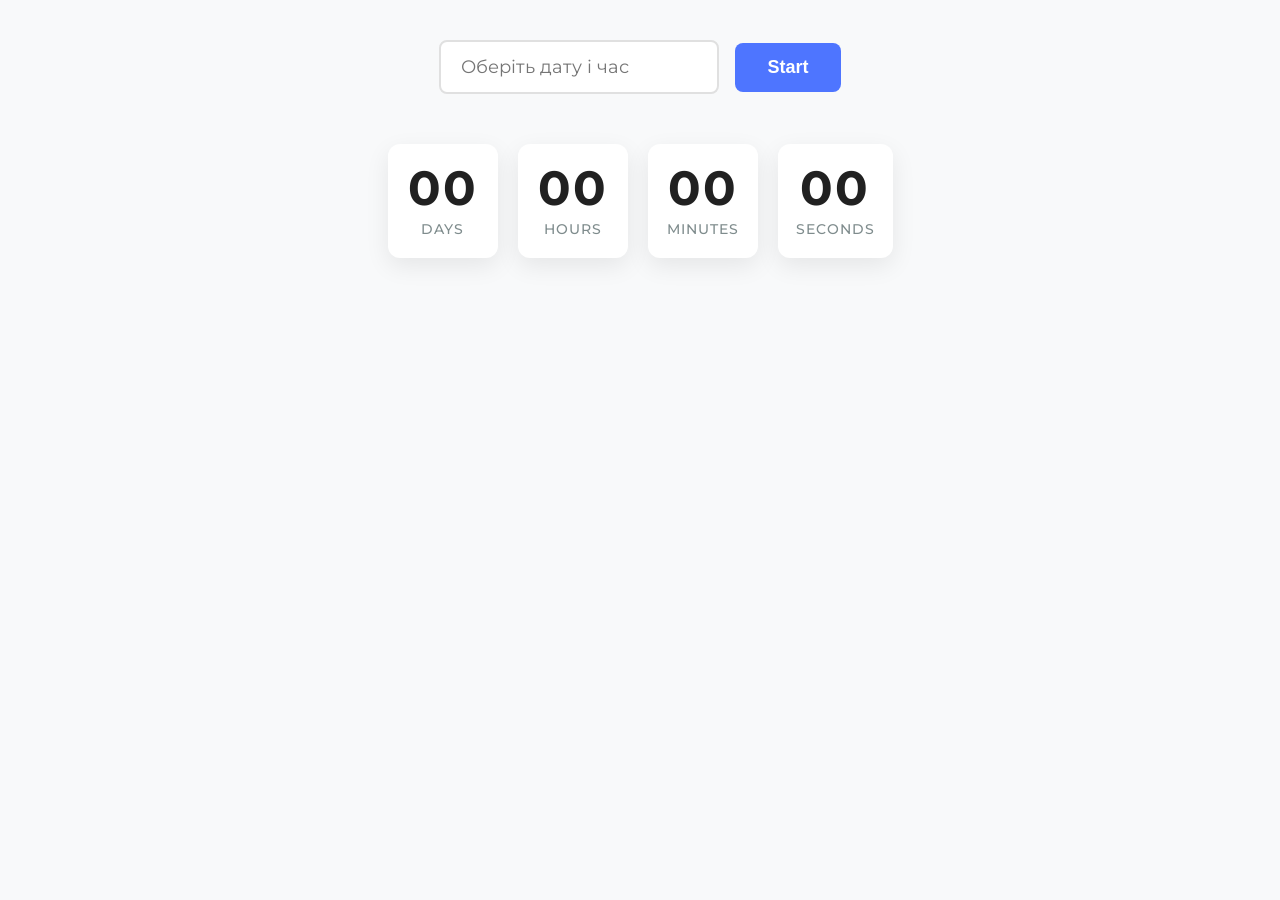
<file: src/1-timer.html>
<!DOCTYPE html>
<html lang="uk">
<head>
  <meta charset="UTF-8">
  <meta name="viewport" content="width=device-width, initial-scale=1.0">
  <title>Timer</title>
  
  
  <link href="https://fonts.googleapis.com/css2?family=Montserrat:wght@400;500;600&display=swap" rel="stylesheet">
  <link rel="stylesheet" href="./css/1-timer.css">
  
  <link rel="stylesheet" href="./css/1-timer.css">
</head>
<body>
  <div class="container">
 
    
    <div class="timer-container">
      <input type="text" id="datetime-picker" placeholder="Оберіть дату і час" />
      <button type="button" data-start>Start</button>
    </div>

    <div class="timer">
      <div class="field">
        <span class="value" data-days>00</span>
        <span class="label">Days</span>
      </div>
      <div class="field">
        <span class="value" data-hours>00</span>
        <span class="label">Hours</span>
      </div>
      <div class="field">
        <span class="value" data-minutes>00</span>
        <span class="label">Minutes</span>
      </div>
      <div class="field">
        <span class="value" data-seconds>00</span>
        <span class="label">Seconds</span>
      </div>
    </div>
  </div>

  <script type="module" src="./js/1-timer.js"></script>
</body>
</html>
</file>
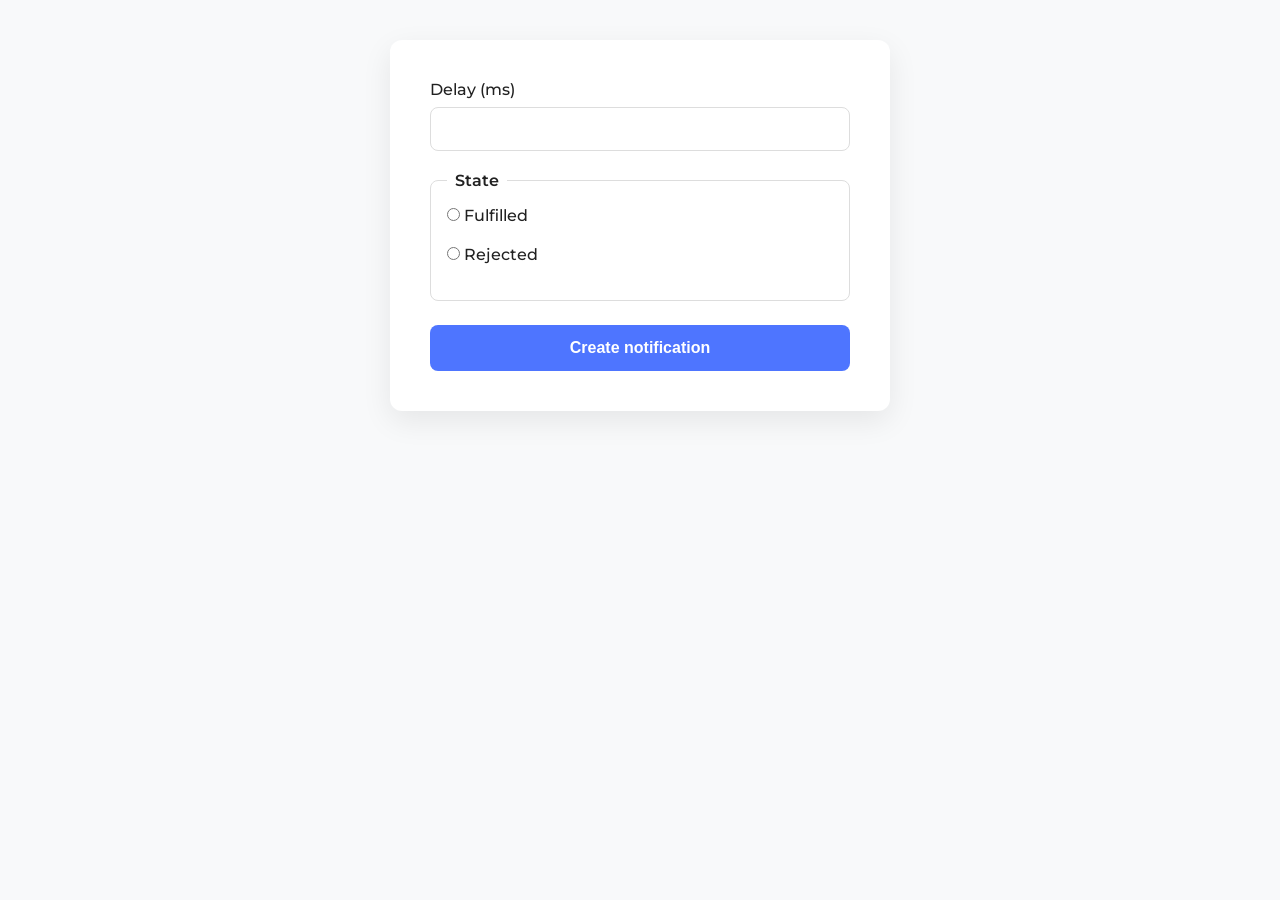
<file: src/2-snackbar.html>
<!DOCTYPE html>
<html lang="uk">
<head>
  <meta charset="UTF-8">
  <meta name="viewport" content="width=device-width, initial-scale=1.0">
  <title>Snackbar</title>
  
  <link href="https://fonts.googleapis.com/css2?family=Montserrat:wght@400;500;600&display=swap" rel="stylesheet">
  <link rel="stylesheet" href="./css/2-snackbar.css">
</head>
<body>
  <div class="container">
    
    
    <form class="form">
      <label>
        Delay (ms)
        <input type="number" name="delay" required min="0" />
      </label>

      <fieldset>
        <legend>State</legend>
        <label>
          <input type="radio" name="state" value="fulfilled" required />
          Fulfilled
        </label>
        <label>
          <input type="radio" name="state" value="rejected" required />
          Rejected
        </label>
      </fieldset>

      <button type="submit">Create notification</button>
    </form>
  </div>

  <script type="module" src="./js/2-snackbar.js"></script>
</body>
</html>
</file>
<file: src/css/1-timer.css>
* {
  margin: 0;
  padding: 0;
  box-sizing: border-box;
}

body {
  font-family: 'Montserrat', sans-serif;
  background-color: #f8f9fa;
  color: #212121;
  padding: 40px 20px;
}

.container {
  max-width: 800px;
  margin: 0 auto;
  text-align: center;
}

h1 {
  font-size: 32px;
  margin-bottom: 40px;
  font-weight: 600;
  color: #2c3e50;
}


.timer-container {
  display: flex;
  justify-content: center;
  align-items: center;
  gap: 16px;
  margin-bottom: 50px;
  flex-wrap: wrap;
}

#datetime-picker {
  padding: 14px 20px;
  font-size: 18px;
  border: 2px solid #e0e0e0;
  border-radius: 8px;
  width: 280px;
  font-family: 'Montserrat', sans-serif;
  cursor: pointer;
  transition: all 0.3s;
}

#datetime-picker:focus {
  outline: none;
  border-color: #4e75ff;
}

[data-start] {
  padding: 14px 32px;
  font-size: 18px;
  font-weight: 600;
  background-color: #4e75ff;
  color: white;
  border: none;
  border-radius: 8px;
  cursor: pointer;
  transition: all 0.3s;
}

[data-start]:hover:not(:disabled) {
  background-color: #3b5eff;
  transform: translateY(-2px);
}

[data-start]:disabled {
  background-color: #b0b0b0;
  cursor: not-allowed;
  transform: none;
}


.timer {
  display: flex;
  justify-content: center;
  gap: 20px;
  flex-wrap: wrap;
}

.field {
  background: #ffffff;
  padding: 20px 18px;
  border-radius: 12px;
  box-shadow: 0 8px 25px rgba(0, 0, 0, 0.08);
  min-width: 110px;
}

.value {
  display: block;
  font-size: 48px;
  font-weight: 700;
  line-height: 1;
  color: #212121;
  margin-bottom: 8px;
  letter-spacing: 2px;
}

.label {
  display: block;
  font-size: 14px;
  font-weight: 500;
  color: #7f8c8d;
  text-transform: uppercase;
  letter-spacing: 1px;
}
</file>
<file: src/css/2-snackbar.css>
* {
  margin: 0;
  padding: 0;
  box-sizing: border-box;
}

body {
  font-family: 'Montserrat', sans-serif;
  background-color: #f8f9fa;
  color: #212121;
  padding: 40px 20px;
}

.container {
  max-width: 500px;
  margin: 0 auto;
}

h1 {
  text-align: center;
  margin-bottom: 40px;
  font-size: 28px;
}

.form {
  background: #ffffff;
  padding: 40px;
  border-radius: 12px;
  box-shadow: 0 10px 30px rgba(0, 0, 0, 0.08);
}

.form label {
  display: block;
  margin-bottom: 20px;
  font-weight: 500;
}

.form input[type="number"] {
  width: 100%;
  padding: 12px 16px;
  margin-top: 8px;
  border: 1px solid #ddd;
  border-radius: 8px;
  font-size: 16px;
}

fieldset {
  border: 1px solid #ddd;
  border-radius: 8px;
  padding: 16px;
  margin-bottom: 24px;
}

legend {
  font-weight: 600;
  padding: 0 8px;
}

.form label[for] {
  display: inline-flex;
  align-items: center;
  gap: 8px;
  margin-right: 20px;
}

button {
  width: 100%;
  padding: 14px;
  background-color: #4e75ff;
  color: white;
  border: none;
  border-radius: 8px;
  font-size: 16px;
  font-weight: 600;
  cursor: pointer;
  transition: 0.3s;
}

button:hover {
  background-color: #3b5eff;
}
</file>
